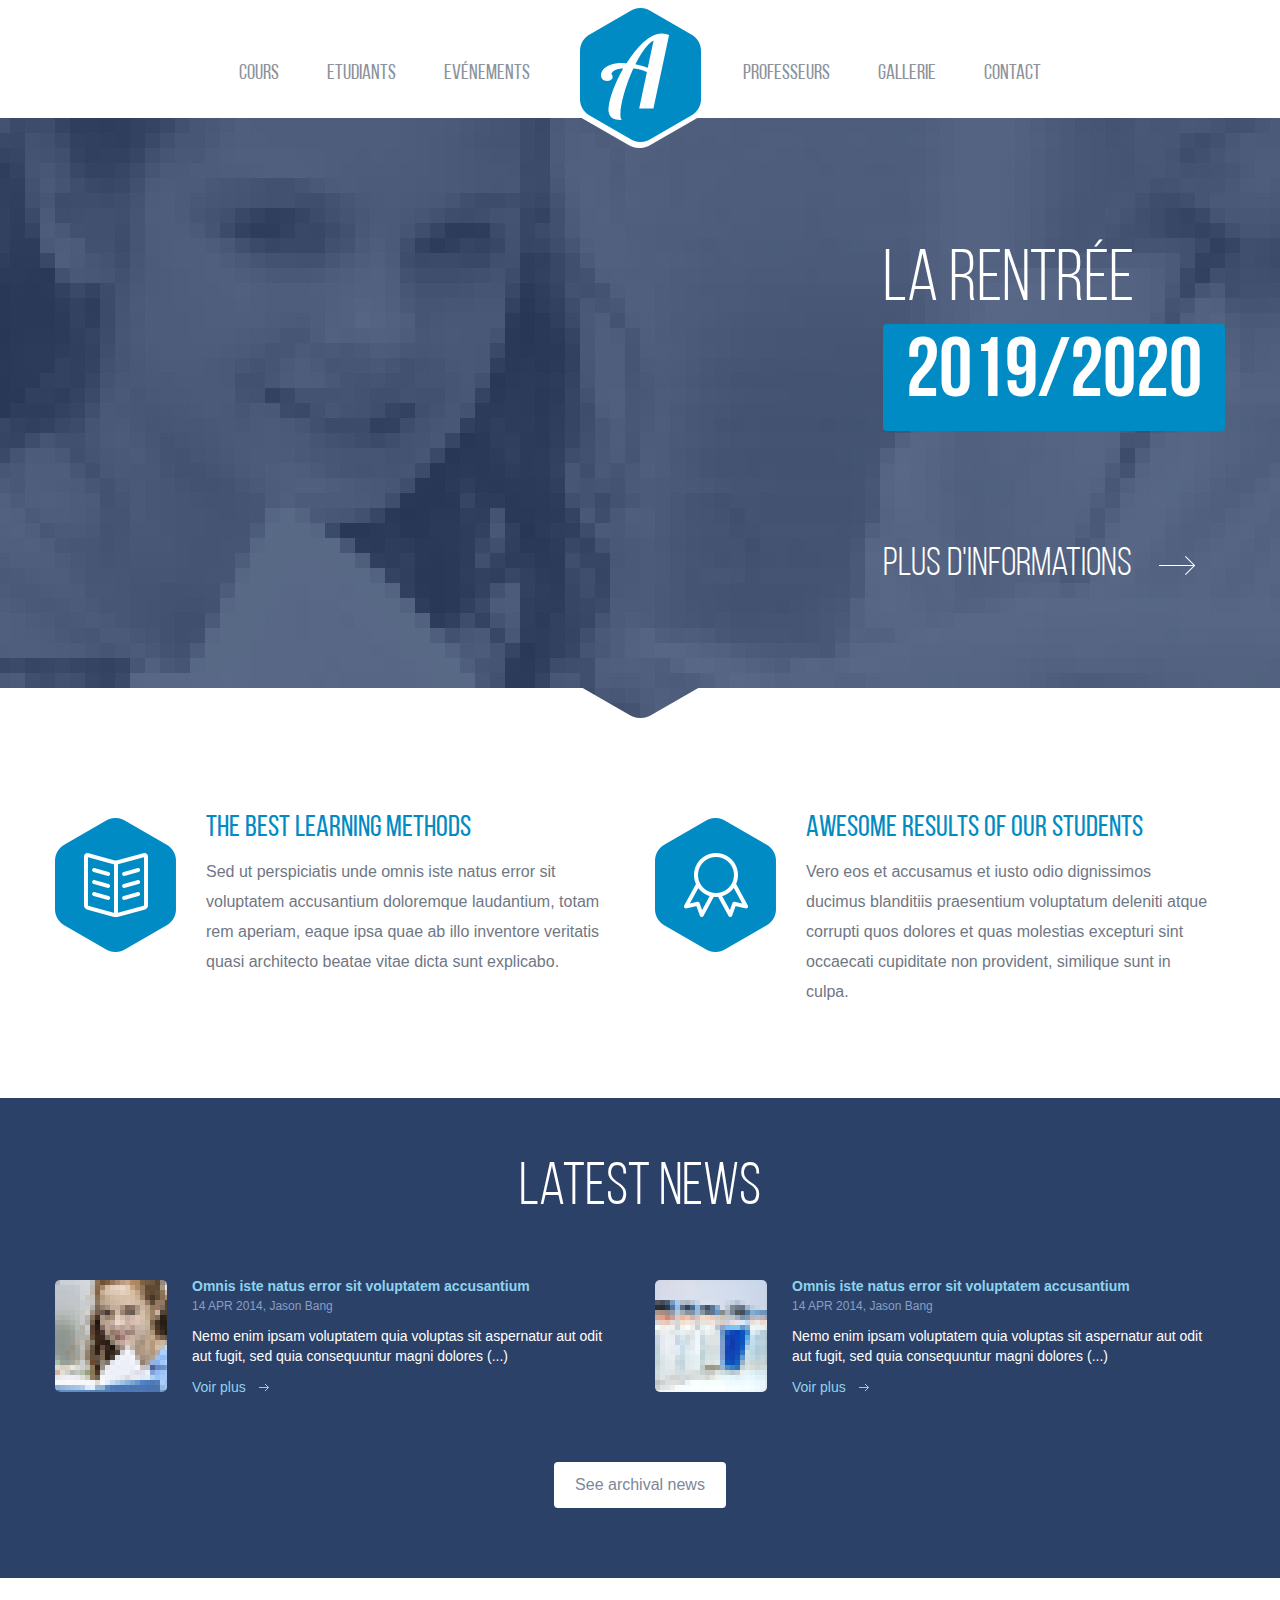
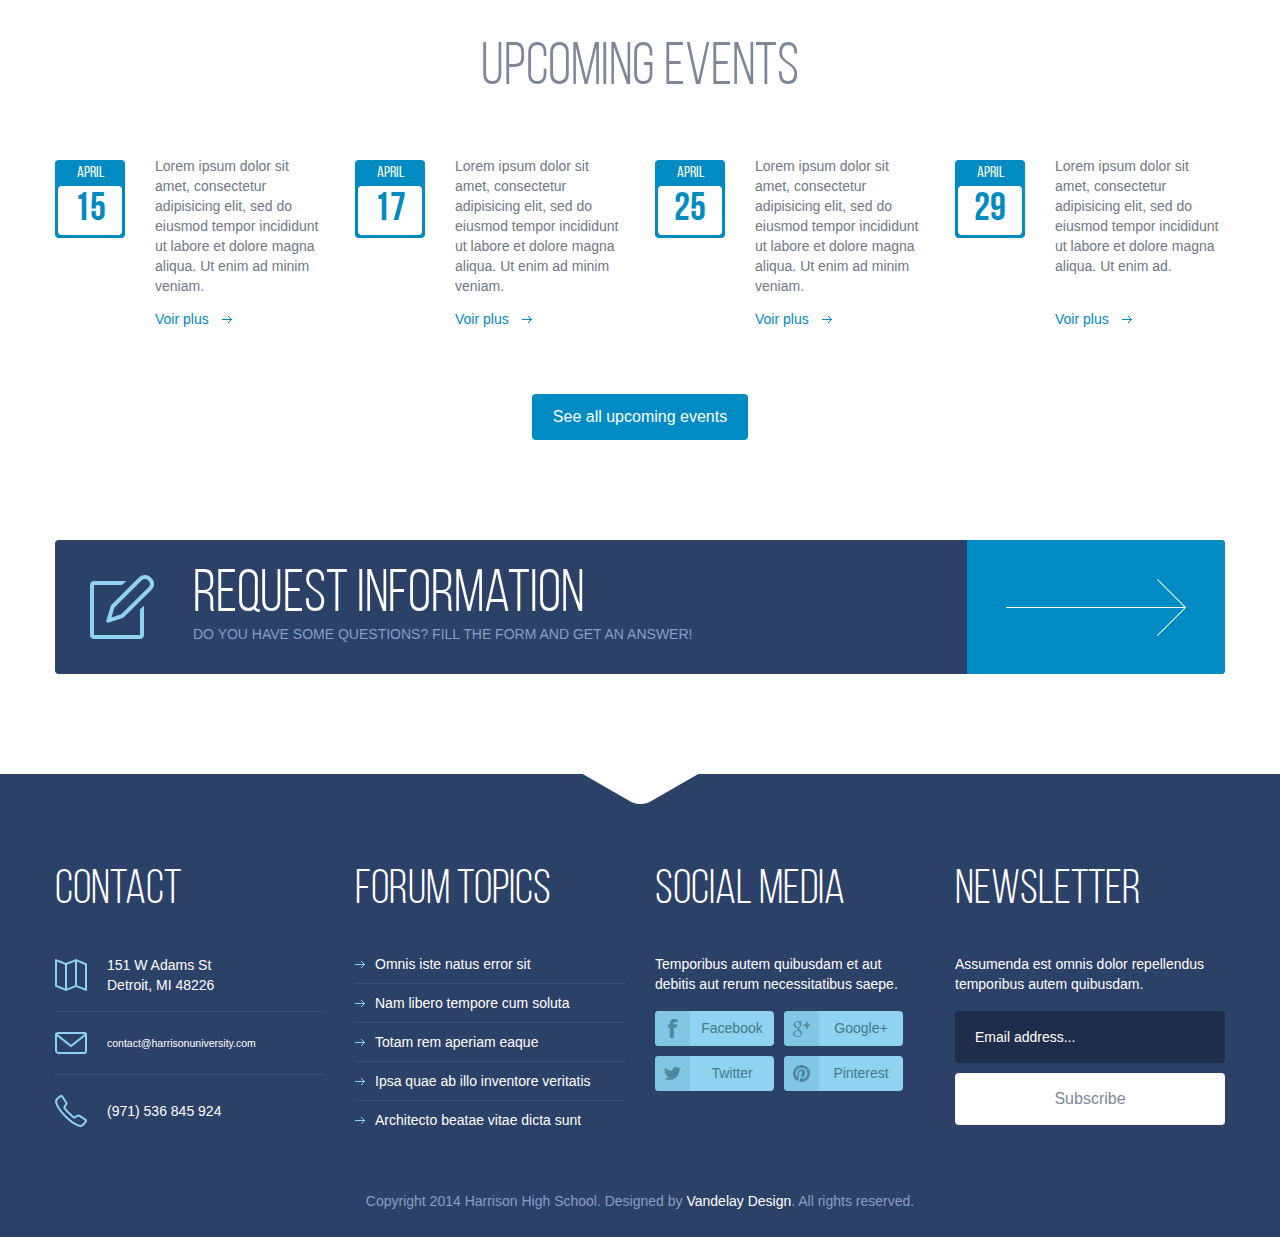
<file: src/static/index.html>
<!DOCTYPE html>
<html lang="fr">
<head>
	<meta charset="utf-8">
	<title>Alumnus</title>
	<meta name="viewport" content="width=device-width, initial-scale=1, maximum-scale=1, minimum-scale=1, user-scalable=no">
	<link rel="stylesheet" media="all" href="../css/style.css">
</head>

<body>
	<header id="header">
		<div class="container">
			<a href="index.html" id="logo" title="RobertSchuman">RobertSchuman</a>
			<div class="menu-trigger"></div>
			<nav id="menu">
				<ul>
					<li><a href="events.html">Cours</a></li>
					<li><a href="gallery.html">Etudiants</a></li>
					<li><a href="events.html">Evénements</a></li>
 				</ul>

				<ul>
					<li><a href="gallery.html">Professeurs</a></li>
					<li><a href="gallery.html">Gallerie</a></li>
					<li><a href="#fancy" class="get-contact">Contact</a></li>
   				</ul>
			</nav>
		</div>
	</header>

	<div class="slider">
		<ul class="bxslider">
			<li>
				<div class="container">
					<div class="info">
						<h2>La rentrée<br><span>2019/2020</span></h2>
						<a href="#">Plus d'informations</a>
					</div>
				</div>
			</li>

			<li>
				<div class="container">
					<div class="info">
						<h2><span>Nouvelle salle</span><br>pour les BTS</h2>
						<a href="#">Plus d'informations</a>
					</div>
				</div>
			</li>

			<li>
				<div class="container">
					<div class="info">
						<h2>Installation d'un<br><span>Snack</span></h2>
						<a href="#">Plus d'informations</a>
					</div>
				</div>
			</li>
		</ul>
		<div class="bg-bottom"></div>
	</div>

	<section class="posts">
		<div class="container">
			<article>
				<div class="pic"><img width="121" src="../images/2.png" alt=""></div>
				<div class="info">
					<h3>The best learning methods</h3>
					<p>Sed ut perspiciatis unde omnis iste natus error sit voluptatem accusantium doloremque laudantium, totam rem aperiam, eaque ipsa quae ab illo inventore veritatis quasi architecto beatae vitae dicta sunt explicabo. </p>
				</div>
			</article>

			<article>
				<div class="pic"><img width="121" src="../images/3.png" alt=""></div>
				<div class="info">
					<h3>Awesome results of our students</h3>
					<p>Vero eos et accusamus et iusto odio dignissimos ducimus blanditiis praesentium voluptatum deleniti atque corrupti quos dolores et quas molestias excepturi sint occaecati cupiditate non provident, similique sunt in culpa.</p>
				</div>
			</article>
		</div>
	</section>

	<section class="news">
		<div class="container">
			<h2>Latest news</h2>
			<article>
				<div class="pic"><img src="../images/1.png" alt=""></div>
				<div class="info">
					<h4>Omnis iste natus error sit voluptatem accusantium </h4>
					<p class="date">14 APR 2014, Jason Bang</p>
					<p>Nemo enim ipsam voluptatem quia voluptas sit aspernatur aut odit aut fugit, sed quia consequuntur magni dolores (...)</p>
					<a class="more" href="#">Voir plus</a>
				</div>
			</article>

			<article>
				<div class="pic"><img src="../images/1_1.png" alt=""></div>
				<div class="info">
					<h4>Omnis iste natus error sit voluptatem accusantium </h4>
					<p class="date">14 APR 2014, Jason Bang</p>
					<p>Nemo enim ipsam voluptatem quia voluptas sit aspernatur aut odit aut fugit, sed quia consequuntur magni dolores (...)</p>
					<a class="more" href="#">Voir plus</a>
				</div>
			</article>

			<div class="btn-holder">
				<a class="btn" href="#">See archival news</a>
			</div>
		</div>
	</section>

	<section class="events">
		<div class="container">
			<h2>Upcoming events</h2>
			<article>
				<div class="current-date">
					<p>April</p>
					<p class="date">15</p>
				</div>

				<div class="info">
					<p>Lorem ipsum dolor sit amet, consectetur adipisicing elit, sed do eiusmod tempor incididunt ut labore et dolore magna aliqua. Ut enim ad minim veniam.</p>
					<a class="more" href="#">Voir plus</a>
				</div>
			</article>

			<article>
				<div class="current-date">
					<p>April</p>
					<p class="date">17</p>
				</div>

				<div class="info">
					<p>Lorem ipsum dolor sit amet, consectetur adipisicing elit, sed do eiusmod tempor incididunt ut labore et dolore magna aliqua. Ut enim ad minim veniam.</p>
					<a class="more" href="#">Voir plus</a>
				</div>
			</article>

			<article>
				<div class="current-date">
					<p>April</p>
					<p class="date">25</p>
				</div>

				<div class="info">
					<p>Lorem ipsum dolor sit amet, consectetur adipisicing elit, sed do eiusmod tempor incididunt ut labore et dolore magna aliqua. Ut enim ad minim veniam.</p>
					<a class="more" href="#">Voir plus</a>
				</div>
			</article>

			<article>
				<div class="current-date">
					<p>April</p>
					<p class="date">29</p>
				</div>

				<div class="info">
					<p>Lorem ipsum dolor sit amet, consectetur adipisicing elit, sed do eiusmod tempor incididunt ut labore et dolore magna aliqua. Ut enim ad.</p>
					<a class="more" href="#">Voir plus</a>
				</div>
			</article>

			<div class="btn-holder">
				<a class="btn blue" href="#">See all upcoming events</a>
			</div>
		</div>
	</section>

	<div class="container">
		<a href="#fancy" class="info-request">
			<span class="holder">
				<span class="title">Request information</span>
				<span class="text">Do you have some questions? Fill the form and get an answer!</span>
			</span>

			<span class="arrow"></span>
		</a>
	</div>

	<footer id="footer">
		<div class="container">
			<section>
				<article class="col-1">
					<h3>Contact</h3>
					<ul>
						<li class="address"><a href="#">151 W Adams St<br>Detroit, MI 48226</a></li>
						<li class="mail"><a href="#">contact@harrisonuniversity.com</a></li>
						<li class="phone last"><a href="#">(971) 536 845 924</a></li>
					</ul>
				</article>

				<article class="col-2">
					<h3>Forum topics</h3>
					<ul>
						<li><a href="#">Omnis iste natus error sit</a></li>
						<li><a href="#">Nam libero tempore cum soluta</a></li>
						<li><a href="#">Totam rem aperiam eaque </a></li>
						<li><a href="#">Ipsa quae ab illo inventore veritatis </a></li>
						<li class="last"><a href="#">Architecto beatae vitae dicta sunt </a></li>
					</ul>
				</article>

				<article class="col-3">
					<h3>Social media</h3>
					<p>Temporibus autem quibusdam et aut debitis aut rerum necessitatibus saepe.</p>
					<ul>
						<li class="facebook"><a href="#">Facebook</a></li>
						<li class="google-plus"><a href="#">Google+</a></li>
						<li class="twitter"><a href="#">Twitter</a></li>
						<li class="pinterest"><a href="#">Pinterest</a></li>
					</ul>
				</article>

				<article class="col-4">
					<h3>Newsletter</h3>
					<p>Assumenda est omnis dolor repellendus temporibus autem quibusdam.</p>

					<form action="#">
						<input placeholder="Email address..." type="text">
						<button type="submit">Subscribe</button>
					</form>

					<ul>
						<li><a href="#"></a></li>
					</ul>
				</article>
			</section>

			<p class="copy">Copyright 2014 Harrison High School. Designed by <a href="http://www.vandelaydesign.com/" title="Designed by Vandelay Design" target="_blank">Vandelay Design</a>. All rights reserved.</p>
		</div>
	</footer>

	<div id="fancy">
		<h2>Request information</h2>
		<form action="#">
			<div class="left">
				<fieldset class="mail"><input placeholder="Email address..." type="text"></fieldset>
				<fieldset class="name"><input placeholder="Name..." type="text"></fieldset>
				<fieldset class="subject">
					<select>
						<option>Sujet 1</option>
						<option>Sujet 2</option>
						<option>Sujet 3</option>
					</select>
				</fieldset>
			</div>

			<div class="right">
				<fieldset class="question"><textarea placeholder="Question..."></textarea></fieldset>
			</div>

			<div class="btn-holder">
				<button class="btn blue" type="submit">Envoyer</button>
			</div>
		</form>
	</div>

	<script src="http://code.jquery.com/jquery-1.11.1.min.js"></script>
	<script>window.jQuery || document.write("<script src='../js/jquery-1.11.1.min.js'>\x3C/script>")</script>
	<script src="../js/plugins.js"></script>
	<script src="../js/main.js"></script>
</body>
</html>
</file>
<file: src/css/style.css>
html, body, div, span, applet, object, iframe,
h1, h2, h3, h4, h5, h6, p, blockquote, pre,
a, abbr, acronym, address, big, cite, code,
del, dfn, em, img, ins, kbd, q, s, samp,
small, strike, strong, sub, sup, tt, var,
b, u, i, center,
dl, dt, dd, ol, ul, li,
fieldset, form, label, legend,
table, caption, tbody, tfoot, thead, tr, th, td,
article, aside, canvas, details, figcaption, figure,
footer, header, hgroup, menu, nav, section, summary,
time, mark, audio, video {
	margin: 0;
	padding: 0;
	border: 0;
	font-size: 100%;
	font: inherit;
	vertical-align: baseline;
}

*, *:before, *:after {
	-moz-box-sizing: border-box;
	-webkit-box-sizing: border-box;
	box-sizing: border-box;
}

article, aside, details, figcaption, figure,
footer, header, hgroup, menu, nav, section {
	display: block;
}

img {
	vertical-align: middle;
}

ol, ul {
	list-style: none;
}

blockquote, q {
	quotes: none;
}

blockquote:before, blockquote:after,
q:before, q:after {
	content: '';
	content: none;
}

table {
	border-collapse: collapse;
	border-spacing: 0;
}

a[href], label[for], select,
input[type=checkbox], input[type=radio] {
	cursor: pointer;
}

button, input[type=button], input[type=image],
input[type=reset], input[type=submit] {
	padding: 0;
	overflow: visible;
	cursor: pointer;
}

button::-moz-focus-inner,
input[type=button]::-moz-focus-inner,
input[type=image]::-moz-focus-inner,
input[type=reset]::-moz-focus-inner,
input[type=submit]::-moz-focus-inner {
	border: 0;
}

.hide {
	position: absolute !important;
	left: -9999em !important;
}

.clearfix:after {
	content: "";
	display: block;
	clear: both;
}

h1, h2, h3, h4, h5, h6 {
	font-weight: normal;
}

strong {
	font-weight: bold;
}

em {
	font-style: italic;
}

del {
	text-decoration: line-through;
}

th, td {
	vertical-align: top;
}

th {
	font-weight: normal;
	text-align: left;
}

address, cite, dfn {
	font-style: normal;
}

abbr, acronym {
	border-bottom: 1px dotted #999;
	cursor: help;
}

sub,
sup {
	position: relative;
	font-size: 75%;
	line-height: 0;
}

sup {
	top: -0.5em;
}

sub {
	bottom: -0.25em;
}

textarea {
	 overflow: auto;
}


/* Normalized Styles
------------------------------------------------------------------------------*/

body {
	font: 16px/30px Arial, Helvetica, sans-serif;
	color: #6f7784;
	background: #fff;
}

input, textarea, select, button {
	outline: none;
	font-family: Arial, Helvetica, sans-serif;
}

a, a:visited, a:focus, a:active {
	text-decoration: none;
	color: #008bc4;
}

a:hover {
	text-decoration: underline;
}


/* Container
------------------------------------------------------------------------------*/

.container {
	position: relative;
	width: 1200px;
	margin: 0 auto;
}

/* Header
------------------------------------------------------------------------------*/

#header {
	padding: 8px 0 20px 0;
	z-index: 99;
	position: relative;
}

#logo {
	width: 121px;
	height: 134px;
	display: block;
	cursor: pointer;
	margin: 0 auto -82px;
	text-indent: -9999em;
	background: url(../images/logo.png) no-repeat;
	position: relative;
	z-index: 3;
}


/* Navigation
------------------------------------------------------------------------------*/

#menu {
	text-align: center;
}

#menu ul {
	padding: 0 80px;
	display: inline-block;
}

#menu li {
	float: left;
	padding: 0 24px;
}

#menu a {
	font-size: 21px;
	line-height: 28px;
	color: #8c929c;
	font-family: 'BebasNeue';
	display: block;
}

#menu a:hover,
#menu .current a {
	color: #008bc4;
	text-decoration: underline;
}


/* main-content
------------------------------------------------------------------------------*/

.content {
	overflow: hidden;
	padding-bottom: 10px;
}

.main-content {
	float: left;
	width: 58.333%;
	padding: 0 15px;
}

.divider {
	background: #2c4167 url(../images/bg_white_arrow.png) no-repeat 50% 0;
	height: 80px;
	position: relative;
	margin-top: 3px;
	margin-bottom: 37px;
}

.divider:after {
	background: url(../images/bg_white.png) no-repeat 50% 0;
	height: 30px;
	position: absolute;
	content: "";
	left: 0;
	right: 0;
	bottom: 0;
}

.posts-con article {
	border-bottom: 1px solid #d8dbe1;
	padding-bottom: 40px;
	margin-bottom: 41px;
}

.slider-con {
	padding: 9px 0 77px 0;
	margin-right: -20px;
}

.slider-con .slide li {
	padding: 0 19px 19px 0;
	float: left;
}

.slider-con .slide li img{
	border-radius: 6px;
}

.slider-con .bx-pager {
	text-align: center;
	padding-top: 18px;
	padding-right: 20px;
}

.slider-con .bx-pager-item {
	display: inline-block;
	padding: 0 2px;
}

.slider-con .bx-pager-item a {
	width: 16px;
	text-indent: -999em;
	height: 17px;
	display: block;
	background: url(../images/bg_slider_nav_2.png) no-repeat;
}

.slider-con .bx-pager-item a.active,
.slider-con .bx-pager-item a:hover {
	background-position: -16px 0;
}

.slider-con .bx-controls-direction {
	display: none;
}

.posts-con article.last {
	border-bottom: none;
}

.posts-con .current-date {
	margin-top: 9px;
}

.posts-con h3 {
	font-weight: bold;
	font-size: 16px;
	line-height: 22px;
	padding-top: 4px;
	padding-bottom: 22px;
}

.posts-con .info {
	overflow: hidden;
}

.posts-con .info-line {
	font-size: 16px;
	line-height: 20px;
	padding-bottom: 20px;
}

.posts-con .info-line .time {
	padding: 0 20px 0 25px;
	background: url(../images/ico_time.png) no-repeat 0 3px;
	display: inline-block;
}

.posts-con .info-line .place {
	padding: 0 20px 0 25px;
	background: url(../images/ico_place.png) no-repeat 0 3px;
	display: inline-block;
}

h1.single{
	margin: 0 15px 0 15px;
}

/* sidebar
------------------------------------------------------------------------------*/

#sidebar {
	width: 33.3%;
	float: right;
	padding: 0 15px;
}

#sidebar h2 {
	text-align: left;
	padding-bottom: 27px;
}

#sidebar .widget {
	padding-bottom: 85px;
}

#sidebar .sidemenu {
	padding-top: 9px;
}

#sidebar .sidemenu a {
	border: 1px solid #d7dbe1;
	border-radius: 4px;
	display: block;
	margin-bottom: 8px;
	height: 45px;
	line-height: 43px;
	padding: 0 0 0 15px;
	font-family: 'BebasNeue';
	color: #7e8798;
	font-size: 24px;
	position: relative;
}

.mac #sidebar .sidemenu a {
	padding: 3px 0 0 15px;
}

#sidebar .sidemenu a:hover:after,
#sidebar .sidemenu .current a:after {
	position: absolute;
	content: "";
	left: -8px;
	top: 15px;
	width: 0;
	height: 0;
	border-style: solid;
	border-width: 7.5px 7px 7.5px 0;
	border-color: transparent #008cc4 transparent transparent;
}

#sidebar .sidemenu .current a,
#sidebar .sidemenu a:hover {
	border: 1px solid #008bc4;
	color: #fff;
	background: #008bc4;
	text-decoration: none;
}

#sidebar .sidemenu .current a .nr,
#sidebar .sidemenu a:hover .nr {
	background: #2c4167;
}

#sidebar .sidemenu a .nr {
	height: 27px;
	width: 47px;
	display: block;
	border-radius: 3px;
	float: right;
	background: #e7e8ec;
	line-height: 27px;
	font-size: 15px;
	margin: 8px;
	font-family: Arial, Helvetica, sans-serif;
	text-align: center;
}

.mac #sidebar .sidemenu a .nr {
	margin: 5px 8px 8px 8px;
}

/* --- */

#sidebar .calendar .head {
	overflow: hidden;
	height: 45px;
	line-height: 43px;
	border-radius: 4px;
	border: 1px solid #d8dbe1;
	text-align: center;
	font-size: 24px;
	font-family: 'BebasNeue';
	padding: 0 15px;
	margin-bottom: 7px;
}

#sidebar .calendar .head .next,
#sidebar .calendar .head .prev {
	background: url(../images/bg_arrow_nav.png) no-repeat;
	height: 17px;
	width: 26px;
	display: block;
	float: left;
	margin: 13px 0 -30px 0;
}

#sidebar .calendar .head .next {
	float: right;
	background-position: -26px 0;
}

.mac #sidebar .calendar .head h4 {
	padding-top: 4px;
}

#sidebar .calendar .table {
	margin: 0 -3px;
}

#sidebar .calendar table {
	width: 100%;
}

#sidebar .calendar table tr {
}

#sidebar .calendar th {
	font-family: 'BebasNeue';
	font-size: 18px;
	line-height: 24px;
	color: #a8adb7;
	text-align: center;
	padding-bottom: 3px;
}

#sidebar .calendar td {
	font-family: 'BebasNeue';
	font-size: 24px;
	line-height: 46px;
	color: #7e8798;
	font-weight: bold;
	text-align: center;
}

#sidebar .calendar td.disable {
	color: #c5c9d1;
}

#sidebar .calendar td.archival>div {
	background: #e6e8ec;
	border-color: #e6e8ec;
	border: 1px solid #e6e8ec;
}

#sidebar .calendar td.upcoming>div {
	background: #008bc4;
	color: #fff;
	border: 1px solid #008bc4;
}

#sidebar .calendar td.upcoming>div.hover {
	background: #2c4167;
	border: 1px solid #2c4167;
}

#sidebar .calendar td>div {
	border-radius: 4px;
	border: 1px solid #d8dbe1;
	margin: 3px;
	display: block;
}

.mac #sidebar .calendar td>div {
	padding-top: 4px;
}

#sidebar .calendar .tooltip {
	position: relative;
	z-index: 2;
}

#sidebar .calendar .tooltip .holder {
	display: none;
	position: absolute;
	top: -72px;
	left: -382px;
	border-radius: 4px;
	background: #2b4167;
	text-align: left;
	font-size: 14px;
	line-height: 24px;
	color:#fff;
	font-family: Arial, Helvetica, sans-serif;
	width: 375px;
	padding: 14px 20px 13px 20px;
	font-weight: normal;
}

#sidebar .calendar .tooltip .holder:after {
	position: absolute;
	top: 91px;
	right: -4px;
	content: "";
	width: 0;
	height: 0;
	border-style: solid;
	border-width: 4px 0 4px 4px;
	border-color: transparent transparent transparent #2c4167;
}

#sidebar .calendar .tooltip h4 {
	font-weight: bold;
	padding-bottom: 10px;
}

#sidebar .calendar .tooltip .info-line {
	color: #899ec4;
	padding-bottom: 9px;
}

#sidebar .calendar .tooltip .time {
	padding: 0 29px 0 23px;
	background: url(../images/ico_time_2.png) no-repeat 0 3px;
	display: inline-block;
}

#sidebar .calendar .tooltip .place {
	padding: 0 20px 0 22px;
	background: url(../images/ico_place_2.png) no-repeat 0 3px;
	display: inline-block;
}

#sidebar .calendar .note {
	padding: 37px 0 0 0;
	text-align: center;
}

#sidebar .calendar .note p {
	position: relative;
	padding-left: 34px;
	padding-right: 44px;
	float: left;
}

#sidebar .calendar .note p:after {
	position: absolute;
	background: #008bc4;
	content: "";
	height: 22px;
	width: 22px;
	display: block;
	border: 4px solid #fff;
	box-shadow: 0 0 0 1px #d8dbe1;
	top: 5px;
	left: 1px;
	border-radius: 4px;
}

#sidebar .calendar .note .archival-note:after {
	background: #ced0d5;
}

#sidebar .list ul {
	margin-right: -25px;
}

#sidebar .list li {
	float: left;
	padding: 0 19px 19px 0;
}

#sidebar .list li img {
	border-radius: 6px;
}

#sidebar .list .btn {
	padding: 0 26px;
}

#sidebar .btn-holder {
	padding-top: 4px;
}

/* slider
------------------------------------------------------------------------------*/

.slider {
	height: 600px;
	position: relative;
	overflow: hidden;
	margin-bottom: 94px;
}

.slider .bxslider li {
	background: url(../images/pic_slide.jpg) no-repeat 50% 50%;
	background-size: cover;
	height: 600px;
}

.slider .info {
	float: right;
	padding: 122px 15px 0 0;
}

.slider .info h2 {
	color: #fff;
	font-family: 'BebasNeue';
	font-weight: 300;
	font-size: 72px;
	line-height: 84px;
	padding-bottom: 110px;
	text-align: left;
}

.slider .info h2 span {
	color: #fff;
	font-family: 'BebasNeue';
	font-weight: 700;
	font-size: 84px;
	line-height: 101px;
	border-radius: 4px;
	background: #008bc4;
	padding: 1px 23px 5px 23px;
	display: inline-block;
}

.mac .slider .info h2 span {
	line-height: 81px;
	padding-top: 20px;
}

.slider .info a {
	color: #fff;
	font-family: 'BebasNeue';
	font-size: 40px;
	line-height: 48px;
	font-weight: 300;
	padding-right: 63px;
	background: url(../images/bg_arrow.png) no-repeat 100% 50%;
}

.slider:after {
	position: absolute;
	background: url(../images/bg_white_arrow.png) no-repeat;
	height: 30px;
	width: 117px;
	top: 0;
	left: 50%;
	margin: 0 0 0 -59px;
	content: "";
}

.slider .bg-bottom {
	position: absolute;
	background: url(../images/bg_white.png) no-repeat;
	height: 30px;
	width: 1920px;
	bottom: 0;
	left: 50%;
	margin: 0 0 0 -960px;
	content: "";
}

.slider .bx-controls-direction {
	display: none;
}

.slider .bx-pager {
	position: absolute;
	bottom: 8px;
	left: 0;
	right: 0;
	text-align: center;
	z-index: 999;
}

.slider .bx-pager-item {
	display: inline-block;
	padding: 0 2px;
}

.slider .bx-pager-item a {
	display: block;
	background: url(../images/bg_slider_nav.png) no-repeat;
	height: 13px;
	width: 12px;
	text-indent: -999em;
}

.slider .bx-pager-item a.active,
.slider .bx-pager-item a:hover {
	background-position: -12px 0;
}

/* posts
------------------------------------------------------------------------------*/

.posts {
	overflow: hidden;
	padding-bottom: 91px;
}

.posts article {
	width: 50%;
	float: left;
	padding: 0 15px;
}

.posts .pic {
	float: left;
	margin-right: 30px;
	margin-top: 6px;
}

.posts .info {
	overflow: hidden;
	padding-right: 10px;
}

.posts .info h3 {
	overflow: hidden;
	color: #008bc3;
	font-family: 'BebasNeue';
	font-size: 30px;
	line-height: 34px;
	padding-bottom: 11px;
}

/* news
------------------------------------------------------------------------------*/

.news {
	overflow: hidden;
	background: #2c4167;
	padding: 57px 0 70px 0;
}

h1,
h2 {
	color: #7e8798;
	font-size: 60px;
	font-family: 'BebasNeue';
	line-height: 68px;
	font-weight: 300;
	text-align: center;
	padding-bottom: 53px;
}

h1 {
	text-align: left;
	padding-bottom: 18px;
}

.news h2 {
	color: #fff;
}

.news article {
	width: 50%;
	float: left;
	padding: 0 15px;
}

.news .pic {
	float: left;
	margin-right: 25px;
	margin-top: 4px;
}

.news .pic img {
	border-radius: 5px;
}

.news .info {
	overflow: hidden;
	color: #fff;
	font-size: 14px;
	line-height: 20px;
}

.news .info h4 {
	color: #8ed3ef;
	font-size: 14px;
	line-height: 20px;
	font-weight: bold;
}

.news .info .date {
	color: #899ec4;
	font-size: 12px;
	line-height: 20px;
	padding-bottom: 10px;
}

.news .info p {
	padding-bottom: 11px;
}

.news .more {
	padding-right: 23px;
	background: url(../images/bg_arrow_blue.png) no-repeat 100% 50%;
	color: #8ed3ef;
}

.more {
	padding-right: 23px;
	background: url(../images/bg_arrow_blue_dark.png) no-repeat 100% 50%;
	color: #008bc4;
}

.btn-holder {
	text-align: center;
	clear: both;
	padding: 65px 0 0 0;
}

a.btn,
.btn {
	color: #7d8797;
	border-radius: 4px;
	background: #fff;
	font-size: 16px;
	height: 46px;
	line-height: 46px;
	display: inline-block;
	padding: 0 21px;
	border: none;
}

a.btn.blue,
.btn.blue {
	background: #008bc4;
	color: #fff;
}

/* events
------------------------------------------------------------------------------*/

.events {
	padding: 57px 0 100px 0;
}

.events article {
	width: 25%;
	float: left;
	padding: 0 15px;
	font-size: 14px;
	line-height: 20px;
}

.current-date {
	width: 70px;
	float: left;
	border-radius: 4px;
	background-color: #008bc3;
	margin-right: 30px;
	margin-top: 4px;
	text-align: center;
	font-family: 'BebasNeue';
	color: #fff;
	font-size: 16px;
	padding: 3px;
	line-height: 20px;
}

.current-date .date {
	background-color: #fff;
	color: #008bc3;
	font-size: 40px;
	border-radius: 4px;
	line-height: 49px;
	margin-top: 3px;
	font-weight: bold;
}

.events .info {
	overflow: hidden;
}

.events .info p {
	padding-bottom: 13px;
	min-height: 153px;
}

/* info-request
------------------------------------------------------------------------------*/

.info-request {
	border-radius: 4px;
	background: #2b4167 url(../images/ico_information.png) no-repeat 35px 35px;
	display: block;
	padding: 0 0 0 138px;
	margin: 0 15px 100px 15px;
	height: 134px;
	overflow: hidden;
}

.info-request:hover {
	text-decoration: none;
}

.info-request .holder {
	width: 70%;
	display: block;
	float: left;
}

.info-request .arrow {
	width: 25%;
	display: block;
	float: right;
	height: 100%;
	background: #008bc4 url(../images/bg_arrow_information.png) no-repeat 50% 50%;
}

.info-request .title {
	color: #fff;
	font-size: 60px;
	font-family: 'BebasNeue';
	line-height: 60px;
	padding: 26px 0 0 0;
	display: block;
	font-weight: 300;
}

.info-request .text {
	color: #899ec4;
	font-size: 14px;
	line-height: 20px;
	margin: -2px 0 0 0;
	display: block;
	text-transform: uppercase;
}

/* Content
------------------------------------------------------------------------------*/

#content {
	float: right;
	width: 760px;
}


/* Footer
------------------------------------------------------------------------------*/

#footer {
	clear: both;
	background: #2c4167 url(../images/bg_white_arrow.png) no-repeat 50% 0;
	overflow: hidden;
	padding: 91px 0 0 0;
	font-size: 14px;
	color: #fff;
	line-height: 20px;
}

#footer article {
	float: left;
	width: 25%;
	padding: 0 15px;
}

#footer h3 {
	color: #fff;
	font-size: 48px;
	font-family: 'BebasNeue';
	line-height: 52px;
	display: block;
	padding-bottom: 37px;
	font-weight: 300;
}

#footer a {
	color: #fff;
}

#footer .col-1 li {
	border-bottom: 1px solid #3c5177;
	padding-top: 1px;
	padding-bottom: 16px;
	margin-bottom: 20px;
}

#footer .col-1 li a {
	padding-left: 52px;
	display: block;
	position: relative;
}

#footer .col-1 li a:after {
	background: url(../images/ico_contacts.png) no-repeat;
	width: 32px;
	height: 32px;
	position: absolute;
	top: 4px;
	left: 0;
	content: "";
}

#footer .col-1 .mail {
	padding-bottom: 21px;
	margin-bottom: 25px;
}

#footer .col-1 .address:after {
	top: -6px;
}

#footer .col-1 .mail a:after {
	background: url(../images/ico_contacts.png) no-repeat 0 -32px;
	height: 22px;
	top: -1px;
}

#footer .col-1 .phone a:after {
	background: url(../images/ico_contacts.png) no-repeat 0 -54px;
	height: 32px;
	top: -6px;
}

#footer .last {
	border: none !important;
}

#footer .col-2 li {
	border-bottom: 1px solid #3c5177;
	padding-bottom: 9px;
	margin-bottom: 9px;
}

#footer .col-2 li a {
	padding-left: 20px;
	background: url(../images/bg_arrow_blue.png) no-repeat 0 50%;
}

#footer .col-2 li.last{
	margin-bottom: 0;
}

#footer article p {
	padding-bottom: 17px;
}

#footer .col-3 li {
	padding: 0 10px 10px 0;
	float: left;
}

#footer .col-3 li a {
	background: #8ed3ef;
	display: block;
	width: 119px;
	height: 35px;
	line-height: 35px;
	color: #46788d;
	font-size: 14px;
	border-radius: 4px;
	padding-left: 35px;
	text-align: center;
	position: relative;
	overflow: hidden;
}

#footer .col-3 li a:after {
	background: #81c6e2 url(../images/ico_social.png) no-repeat 9px 8px;
	position: absolute;
	content: "";
	top: 0;
	left: 0;
	bottom: 0;
	width: 35px;
}

#footer .col-3 .google-plus a:after {
	background-position: -26px 8px;
}

#footer .col-3 .twitter a:after {
	background-position: 9px -27px;
}

#footer .col-3 .pinterest a:after {
	background-position: -26px -27px;
}

#footer input {
	border-radius: 4px;
	background-color: #1e2d49;
	height: 52px;
	padding: 16px 20px;
	width: 100%;
	color: #fff;
	border: none;
	font-size: 14px;
	margin-bottom: 10px;
}

#footer button {
	border-radius: 4px;
	background: #fff;
	height: 52px;
	line-height: 52px;
	padding: 0 20px;
	width: 100%;
	color: #7e8798;
	border: none;
	font-size: 16px;
	margin-bottom: 10px;
}

#footer input::-webkit-input-placeholder {
	color:#fff;
}
#footer input::-moz-placeholder {
	color:#fff;
}

#footer .copy {
	display: block;
	text-align: center;
	clear: both;
	color: #899ec4;
	padding: 34px 0 26px 0;
}


/*! fancyBox v2.1.3 fancyapps.com | fancyapps.com/fancybox/#license */
.fancybox-wrap,
.fancybox-skin,
.fancybox-outer,
.fancybox-inner,
.fancybox-image,
.fancybox-wrap iframe,
.fancybox-wrap object,
.fancybox-nav,
.fancybox-nav span,
.fancybox-tmp
{
	padding: 0;
	margin: 0;
	border: 0;
	outline: none;
	vertical-align: top;
}

.fancybox-wrap {
	position: absolute;
	top: 0;
	left: 0;
	z-index: 8020;
}

.fancybox-skin {
	position: relative;
	background: #fff;
	color: #000;
	text-shadow: none;
	border-radius: 4px;
}

.fancybox-opened {
	z-index: 8030;
}

.fancybox-opened .fancybox-skin {
}

.fancybox-outer, .fancybox-inner {
	position: relative;
}

.fancybox-inner {
	overflow: hidden;
}

.fancybox-type-iframe .fancybox-inner {
	-webkit-overflow-scrolling: touch;
}

.fancybox-error {
	color: #444;
	font: 14px/20px "Helvetica Neue",Helvetica,Arial,sans-serif;
	margin: 0;
	padding: 15px;
	white-space: nowrap;
}

.fancybox-image, .fancybox-iframe {
	display: block;
	width: 100%;
	height: 100%;
}

.fancybox-image {
	max-width: 100%;
	max-height: 100%;
}

.fancybox-close {
	position: absolute;
	top: -10px;
	right: -10px;
	width: 50px;
	height: 50px;
	cursor: pointer;
	z-index: 8040;
	background: url(../images/ico_close.png) no-repeat;
}

.fancybox-tmp {
	position: absolute;
	top: -99999px;
	left: -99999px;
	visibility: hidden;
	max-width: 99999px;
	max-height: 99999px;
	overflow: visible !important;
}

/* Overlay helper */

.fancybox-lock {
	overflow: hidden;
}

.fancybox-overlay {
	position: absolute;
	top: 0;
	left: 0;
	overflow: hidden;
	display: none;
	z-index: 8010;
	background: url(../images/bg_blue.png);
}

.fancybox-overlay-fixed {
	position: fixed;
	bottom: 0;
	right: 0;
}

.fancybox-lock .fancybox-overlay {
	overflow: auto;
	overflow-y: scroll;
}

#fancy {
	display: none;
	padding: 19px 22px 26px 22px;
}

#fancy h2 {
	font-size: 48px;
	line-height: 48px;
	padding-bottom: 33px;
}

#fancy .left {
	float: left;
	padding: 0 4px;
}

#fancy .right {
	float: right;
	padding: 0 4px;
}

#fancy fieldset {
	width: 370px;
	background: #e6e8ec url(../images/ico_form.png) no-repeat 21px 19px;
	border-radius: 4px;
	height: 52px;
	margin-bottom: 8px;
}

#fancy .name {
	background-position: 21px -33px;
}

#fancy .subject {
	background-position: 21px -85px;
}

#fancy .question {
	background-position: 21px -137px;
	height: 172px;
}

#fancy input {
	height: 52px;
	font-size: 14px;
	color: #7e8798;
	border: none;
	background: none;
	width: 100%;
	padding: 16px 10px 16px 60px;
}

#fancy textarea {
	height: 172px;
	font-size: 14px;
	color: #7e8798;
	border: none;
	background: none;
	width: 100%;
	padding: 18px 10px 18px 60px;
	resize: none;
}

#fancy textarea::-webkit-input-placeholder,
#fancy input::-webkit-input-placeholder {
	color:#7e8798;
}
#fancy textarea::-moz-placeholder,
#fancy input::-moz-placeholder {
	color:#7e8798;
}

#fancy .btn-holder {
	padding-top: 32px;
}

#fancy .btn {
	width: 230px;
	height: 52px;
	line-height: 52px;
}

.crf-s {
	outline: none;
	line-height: 20px;
	margin: 0 0 8px 0;
	position: relative;
	cursor: pointer;
	height: 52px;
	font-size: 14px;
	color: #7e8798;
	border: none;
	background: none;
	width: 100%;
	display: block;
	padding: 16px 10px 16px 60px;
}

.crf-s:after {
	position: absolute;
	display: block;
	content: "";
	top: 0;
	right: 0;
	bottom: 0;
	width: 52px;
	border-left: 1px solid #d0d2d5;
	background: url(../images/bg_arrow_select.png) no-repeat 19px 23px;
}

.crf-sm li {
	cursor: pointer;
}

.crf-sm {
	position: absolute;
	border: 1px solid #cccccc;
	display: none;
	overflow: auto;
	max-height: 300px;
	z-index: 9999;
	border: 1px solid #cbcbcb;
	background: #e6e8ec;
	-moz-box-sizing: border-box;
	-webkit-box-sizing: border-box;
	box-sizing: border-box;
	color: #555555;
	font-size: 14px;
	padding: 5px 20px;
	line-height: 24px;
}


/* Fonts
------------------------------------------------------------------------------*/

@font-face {
	font-family: 'BebasNeue';
    src: url('../fonts/BebasNeueBold.eot');
    src: url('../fonts/BebasNeueBold.eot?#iefix') format('embedded-opentype'),
         url('../fonts/BebasNeueBold.woff') format('woff'),
         url('../fonts/BebasNeueBold.ttf') format('truetype'),
         url('../fonts/BebasNeueBold.svg#BebasNeueBold') format('svg');
    font-weight: 700;
    font-style: normal;
}

@font-face {
	font-family: 'BebasNeue';
    src: url('../fonts/BebasNeueRegular.eot');
    src: url('../fonts/BebasNeueRegular.eot?#iefix') format('embedded-opentype'),
         url('../fonts/BebasNeueRegular.woff') format('woff'),
         url('../fonts/BebasNeueRegular.ttf') format('truetype'),
         url('../fonts/BebasNeueRegular.svg#BebasNeueRegular') format('svg');
    font-weight: 500;
    font-style: normal;
}

@font-face {
	font-family: 'BebasNeue';
    src: url('../fonts/BebasNeueBook.eot');
    src: url('../fonts/BebasNeueBook.eot?#iefix') format('embedded-opentype'),
         url('../fonts/BebasNeueBook.woff') format('woff'),
         url('../fonts/BebasNeueBook.ttf') format('truetype'),
         url('../fonts/BebasNeueBook.svg#BebasNeueBook') format('svg');
    font-weight: 300;
    font-style: normal;
}

/* Media
------------------------------------------------------------------------------*/

@media screen and (max-width: 1220px) {

	.container {
		width: 100%;
	}

	#header {
		overflow: hidden;
		padding-bottom: 60px;
		margin-bottom: -40px;
	}

	#menu {
		margin: 0 -80px;
	}

	#menu li {
		padding: 0 10px;
	}

	.slider {
		height: 400px;
		margin-bottom: 50px;
	}

	.slider .bxslider li {
		height: 400px;
	}

	.slider .info {
		float: right;
		padding: 50px 15px 0 0;
	}

	.slider .info h2 {
		font-size: 60px;
		line-height: 70px;
		padding-bottom: 50px;
	}

	.slider .info h2 span {
		font-size: 70px;
		line-height: 80px;
		display: inline-block;
	}

	.mac .slider .info h2 span {
		line-height: 61px;
	}

	.slider .info a {
		font-size: 36px;
		line-height: 40px;
	}

	.posts {
		padding-bottom: 50px;
	}

	.posts article {
		padding: 0 15px;
	}

	.posts .pic {
		margin-right: 15px;
		width: 90px;
	}

	.posts .pic img {
		width: 100%;
	}

	.posts .info {
		padding-right: 0;
		font-size: 16px;
		line-height: 22px;
	}

	.posts .info h3 {
		font-size: 26px;
		line-height: 30px;
		padding-bottom: 7px;
	}

	.news {
		padding: 40px 0 50px 0;
	}

	h1,
	h2 {
		font-size: 50px;
		line-height: 60px;
		padding-bottom: 40px;
	}

	.news article {
		width: 50%;
		float: left;
		padding: 0 15px;
	}

	.news .pic {
		margin-right: 15px;
		width: 80px;
	}

	.news .pic img {
		width: 100%;
	}

	.btn-holder {
		padding: 50px 0 0 0;
	}

	.events {
		padding: 40px 0 50px 0;
	}

	.events article {
		width: 50%;
		padding-bottom: 30px;
	}

	.events article:nth-child(2n+2) {
		clear: left;
	}

	.events .info p {
		min-height: 0;
	}

	.info-request {
		height: auto;
		padding: 0;
		margin-bottom: 70px;
	}

	.info-request .holder {
		width: 100%;
		padding-bottom: 20px;
		padding-left: 138px;
	}

	.info-request .arrow {
		width: 100%;
		height: 80px;
	}

	.info-request .title {
		font-size: 50px;
		line-height: 60px;
	}

	#footer {
		padding: 50px 0 0 0;
	}

	#footer article {
		width: 50%;
		padding-bottom: 20px;
	}

	#footer article:nth-child(2n+1) {
		clear: left;
	}

	#footer h3 {
		font-size: 40px;
		line-height: 44px;
		padding-bottom: 30px;
	}

	#footer .copy {
		padding: 20px 15px 15px 15px;
	}

	#fancy .right,
	#fancy .left {
		width: 100%;
	}

	#fancy fieldset {
		width: 100%;
	}

	#sidebar {
		width: 40%;
	}

	.posts-con .current-date {
		margin-right: 15px;
	}

	.posts-con article {
		font-size: 14px;
		line-height: 22px;
	}

	.slider-con .slide li {
		width: 33.33%;
	}

	.slider-con .slide li img {
		width: 100%;
	}

	#sidebar .sidemenu a {
		font-size: 20px;
	}

}

@media screen and (min-width: 1220px) { #footer .col-1 li.mail a { font-size: 75%; } }

@media screen and (min-width: 701px) {

	#menu {
		display: block !important;
	}

}



@media (-webkit-min-device-pixel-ratio: 2), (min-resolution: 192dpi) {

	#logo {
		background-image: url(../images/logo@2x.png);
		background-size: 121px 134px;
	}

	.slider .info a {
		background-image: url(../images/bg_arrow@2x.png);
		background-size: 36px 19px;
	}

	.slider .bx-pager-item a {
		background-image: url(../images/bg_slider_nav@2x.png);
		background-size: 24px 13px;
	}

	.news .more {
		background-image: url(../images/bg_arrow_blue@2x.png);
		background-size: 10px 7px;
	}

	.more {
		background-image: url(../images/bg_arrow_blue_dark@2x.png);
		background-size: 10px 7px;
	}

	.info-request {
		background-image: url(../images/ico_information@2x.png);
		background-size: 65px 64px;

	}

	.info-request .arrow {
		background-image: url(../images/bg_arrow_information@2x.png);
		background-size: 180px 57px;
	}


	#footer .col-1 li a:after {
		background-image: url(../images/ico_contacts@2x.png) !important;
		background-size: 32px 86px !important;
	}

	#footer .col-2 li a {
		background-image: url(../images/bg_arrow_blue_dark@2x.png);
		background-size: 10px 7px;
	}

	#footer .col-3 li a:after {
		background-image: url(../images/ico_social@2x.png) !important;
		background-size: 52px 53px !important;
	}

	#footer {
		background-image: url(../images/bg_white_arrow@2x.png);
		background-size: 117px 30px;
	}

	.slider:after {
		background-image: url(../images/bg_white_arrow@2x.png);
		background-size: 117px 30px;
	}

	.slider .bg-bottom {
		background-image: url(../images/bg_white@2x.png);
		background-size: 1920px 30px;
	}

	.fancybox-close {
		background-image: url(../images/ico_close@2x.png);
		background-size: 50px 50px;
	}

	#fancy fieldset {
		background-image: url(../images/ico_form@2x.png);
		background-size: 19px 173px;
	}

	.crf-s:after {
		background-image: url(../images/bg_arrow_select@2x.png);
		background-size: 15px 7px;
	}

	.posts-con .info-line .time {
		background-image: url(../images/ico_time@2x.png);
		background-size: 17px 16px;
	}

	.posts-con .info-line .place {
		background-image: url(../images/ico_place@2x.png);
		background-size: 13px 16px;
	}

	#sidebar .calendar .head .next, #sidebar .calendar .head .prev {
		background-image: url(../images/bg_arrow_nav@2x.png);
		background-size: 52px 17px;
	}

	#sidebar .calendar .tooltip .time {
		background-image: url(../images/ico_time_2@2x.png);
		background-size: 17px 16px;
	}

	#sidebar .calendar .tooltip .place {
		background-image: url(../images/ico_place_2@2x.png);
		background-size: 13px 16px;
	}

	.slider-con .bx-pager-item a {
		background-image: url(../images/bg_slider_nav_2@2x.png);
		background-size: 32px 17px;
	}

	.divider {
		background-image: url(../images/bg_white_arrow@2x.png);
		background-size: 117px 30px;
	}

	.divider:after {
		background-image: url(../images/bg_white@2x.png);
		background-size: 1920px 30px;
	}

	.menu-trigger {
		background-image: url(../images/bg_menu_trigger@2x.png) !important;
		background-size: 30px 30px !important;
		transition: all 0.3s ease-out;
	}

}

@media screen and (max-width: 1000px) {
	.widget.list .btn-holder{
		text-align: left;
	}
}

@media screen and (max-width: 768px) {
	.slider .info{
		padding-top: 70px;
	}
	#footer{
		padding-top: 60px;
	}
}

@media screen and (max-width: 700px) {

	body {
		min-width: 320px;
	}

	#header {
		padding-bottom: 0;
		margin-bottom: -20px;
	}

	#logo {
		width: 90px;
		height: 100px;
		margin: 0 auto;
		background-size: 90px 100px;
	}

	.menu-trigger {
		background: url(../images/bg_menu_trigger.png) no-repeat;
		height: 30px;
		width: 30px;
		display: block;
		position: absolute;
		top: 15px;
		right: 10px;
		cursor: pointer;
		transition: all 0.3s ease-out;
	}

	#menu {
		display: none;
		clear: both;
		margin: 0;
		padding-bottom: 35px;
		padding-left: 15px;
		overflow: hidden;
	}

	#menu ul {
		padding: 0;
		float: left;
		clear: left;
	}

	#menu li {
		padding: 0 10px;
		display: block;
		float: left;
		clear: left;
	}

	.slider,
	.slider .bx-viewport,
	.slider .bx-viewport,
	.slider .bxslider li {
		height: 300px !important;
	}

	.slider .info {
		padding: 60px 15px 40px 15px;
	}

	.slider .info h2 {
		font-size: 40px;
		line-height: 50px;
		padding-bottom: 30px;
	}

	.slider .info h2 span {
		font-size: 40px;
		line-height: 50px;
		padding: 0 15px;
	}

	.mac .slider .info h2 span {
		line-height: 50px;
		padding-top: 10px;
	}

	.slider .info a {
		font-size: 26px;
		line-height: 30px;
		padding-right: 50px;
	}

	.posts {
		padding-bottom: 40px;
	}

	.posts article {
		width: 100%;
		padding-bottom: 30px;
	}

	.news {
		padding: 30px 0 40px 0;
	}

	h1,
	h2 {
		font-size: 40px;
		line-height: 50px;
		padding-bottom: 30px;
	}

	.news article {
		width: 100%;
		padding-bottom: 30px;
	}

	.btn-holder {
		padding: 20px 0 0 0;
	}

	.events {
		padding: 30px 0 40px 0;
	}

	.events article {
		width: 100%;
		padding-bottom: 30px;
	}

	.info-request {
		background-position: 20px 40px;
		background-size: 32px 32px;
		margin-bottom: 50px;
	}

	.info-request .holder {
		padding-left: 70px;
	}

	.info-request .title {
		font-size: 40px;
		line-height: 40px;
		padding-bottom: 6px;
	}

	#footer article {
		width: 100%;
	}

	#footer h3 {
		font-size: 34px;
		line-height: 34px;
		padding-bottom: 20px;
	}

	#fancy {
		padding-left: 0;
		padding-right: 0;
	}

	.main-content,
	#sidebar {
		width: 100%;
	}

	#sidebar .calendar {
		position: relative;
	}

	#sidebar .calendar .tooltip {
		position: static;
	}

	#sidebar .calendar .tooltip .holder {
		top: 430px;
		right: 0;
		left: 0;
		width: auto;
		z-index: 99;
	}

	#sidebar .calendar .tooltip .holder:after {
		display: none;
	}

	#sidebar .sidemenu {
		padding-top: 0;
	}

	@media (-webkit-min-device-pixel-ratio: 2), (min-resolution: 192dpi) {

		#logo {
			background-image: url(../images/logo@2x.png);
			background-size: 90px 100px;
		}
	}
}

@media screen and (max-width: 480px) {
	#footer article{
		padding-bottom: 30px;
	}
}
</file>
